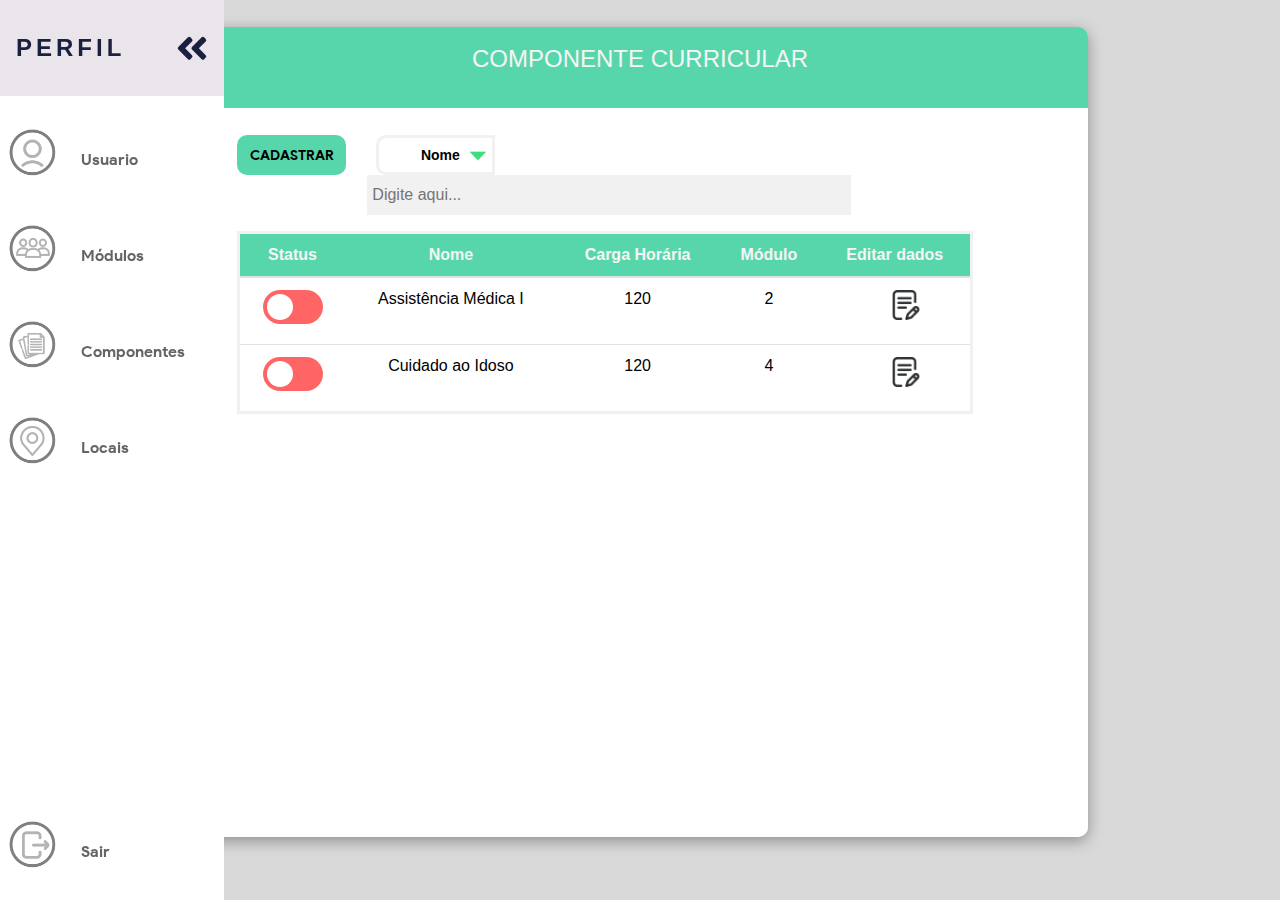
<file: menuComponente.html>
<head>
  <meta name="viewport" content="width=device-width, initial-scale=1.0" />



  <link rel="stylesheet" href="css/bootstrap.min.css" rel="stylesheet">
  <link rel="stylesheet" href="css/style.css" />
  <link href="https://fonts.googleapis.com/css?family=Open+Sans:300,400,700&display=swap"rel="stylesheet"/>



</head>

<body >
  <div class="quadro">
      <div class="topo">
          <h4>COMPONENTE CURRICULAR</h4>
      </div>
      <div class="centro">
          <div class="row">
              <div class="col-md-2">
                  <button type="submit" class="cadastrarComponente btnCadastro">CADASTRAR</button>
              </div>
              <div class="col-md-9">
                 <div class="form-group">
                    <select name="" id="" class="select opcaoComponente">
                        <option value="">Nome</option>
                        <option value="">Módulo</option>
                    </select>
                    <input type="search" name="" id="" class="inputPesquisa pesquisaComponente " placeholder="Digite aqui...">
                 </div>
              </div>
          </div>
          <div class="row">
              <div class="col-md-11">
                  <div class="table-responsive-md">
                      <table class="table">

                          <thead>
                              <tr>
                                  <th>Status</th>
                                  <th>Nome</th>
                                  <th>Carga Horária</th>
                                  <th>Módulo</th>
                                  <th colspan="2">Editar dados</th>
                              </tr>
                          </thead>

                          <tbody>

                              <tr>
                                <td><label class="switch">
                                    <input type="checkbox">
                                      <span class="slider round"></span>
                                </label></td>
                                  <td>Assistência Médica I</td>
                                  <td>120</td>
                                  <td>2</td>
                                  <td><span > <img src="icon/writing (1).png" alt="Editar" class="icon2"></span></td>
                                  <td><span > </span></td>
                              </tr>

                              <tr>
                                <td><label class="switch">
                                    <input type="checkbox">
                                      <span class="slider round"></span>
                                </label></td>
                                  <td>Cuidado ao Idoso</td>
                                  <td>120</td>
                                  <td>4</td>
                                  <td><span > <img src="icon/writing (1).png" alt="Editar" class="icon2"></span></td>
                                  <td><span ></span></td>
                              </tr>

                          </tbody>
                      </table>
                  </div>
              </div>
          </div>


      </div>
  </div>


  <div class="fundo"></div>


  <nav class="sidebar">
    <ul class="side-nav">
      <li class="logo">
        <a href="#" class="side-link">
          <span class="link-text logo-text">Perfil</span>
          <svg
            aria-hidden="true"
            focusable="false"
            data-prefix="fad"
            data-icon="angle-double-right"
            role="img"
            xmlns="http://www.w3.org/2000/svg"
            viewBox="0 0 448 512"
            class="svg-inline--fa fa-angle-double-right fa-w-14 fa-5x"
          >
            <g class="fa-group">
              <path
                fill="currentColor"
                d="M224 273L88.37 409a23.78 23.78 0 0 1-33.8 0L32 386.36a23.94 23.94 0 0 1 0-33.89l96.13-96.37L32 159.73a23.94 23.94 0 0 1 0-33.89l22.44-22.79a23.78 23.78 0 0 1 33.8 0L223.88 239a23.94 23.94 0 0 1 .1 34z"
                class="fa-secondary"
              ></path>
              <path
                fill="currentColor"
                d="M415.89 273L280.34 409a23.77 23.77 0 0 1-33.79 0L224 386.26a23.94 23.94 0 0 1 0-33.89L320.11 256l-96-96.47a23.94 23.94 0 0 1 0-33.89l22.52-22.59a23.77 23.77 0 0 1 33.79 0L416 239a24 24 0 0 1-.11 34z"
                class="fa-primary"
              ></path>
            </g>
          </svg>
        </a>
      </li>

      <li class="side-item">
        <a href="menuUsuario.html" class="side-link">

        <img  src='media/ICON USER.png' class="icon" >   <span class="link-text" >Usuario</span>
        </a>
      </li>

      <li class="side-item">
        <a href="menuModulo.html" class="side-link">
        <img  src='media/grup.png' class="icon" > <span class="link-text" >Módulos</span>
        </a>
      </li>
      <li class="side-item">
        <a href="menuComponente.html" class="side-link">
        <img  src='media/materia.png' class="icon" > <span class="link-text" >Componentes</span>
        </a>
      </li>

      <li class="side-item">
        <a href="menuLocal.html" class="side-link">
        <img  src='media/local.png' class="icon" > <span class="link-text" >Locais</span>
        </a>
      </li>




      <li class="side-item" id="themeButton">
        <a href="#" class="side-link">
          <img  src='media/sair.png' class="icon" > <span class="link-text" >Sair</span>
        </a>
      </li>
    </ul>
  </nav>

  <!--Modal Cadastro-->
  <div class="modal fade" id="modalCadastroComponente" tabindex="-1" role="dialog" aria-labelledby="exampleModalCenterTitle" aria-hidden="true">
      <div class="modal-dialog modal-dialog-centered" role="document">
        <div class="modal-content">
          <div class="modal-header">
            <button type="button" class="close" data-dismiss="modal" aria-label="Close">
              <span aria-hidden="true">&times;</span>
            </button>
          </div>
          <div class="modal-body">
              <div class="form-group">
                  <div class="row">
                      <div class="col-md-12">
                          <label for="">Nome</label>
                          <input type="text" class="cadastrarNmComponente form-control" placeholder="Ex: Tratamento de Gestantes">
                      </div>
                  </div>

                  <div class="row">
                      <div class="col-md-12">
                          <label for="">Carga Horária</label>
                          <input type="number" class="cadastrarCargaComponente form-control" placeholder="Ex: 120">
                      </div>
                  </div>

                  <div class="row">
                      <div class="col-md-12">
                          <label for="">Local de Estágio</label>
                          <select name="" id="" class=" cadastrarLocalComponente form-control">
                              <option value="Hospital">Hospital Regional de Itanhaém</option>
                          </select>
                      </div>
                  </div>

                  <div class="row">
                      <div class="col-md-12">
                          <label for="">Módulo</label>
                          <select type="text" class="cadastrarModuloComponente form-control">
                              <option value="2">2</option>
                              <option value="4">4</option>


                          </select>
                      </div>
                  </div>

              </div>
          </div>
          <div class="modal-footer">
            <button type="button" class="btnCadastro btnCadastrarUsuario">CADASTRAR COMPONENTE</button>
          </div>
        </div>
      </div>
    </div>


<script src="js/jquery-3.4.1.min.js"></script>
<script src="js/bootstrap.min.js"></script>
<script src="js/principal.js"></script>

</body>
</file>
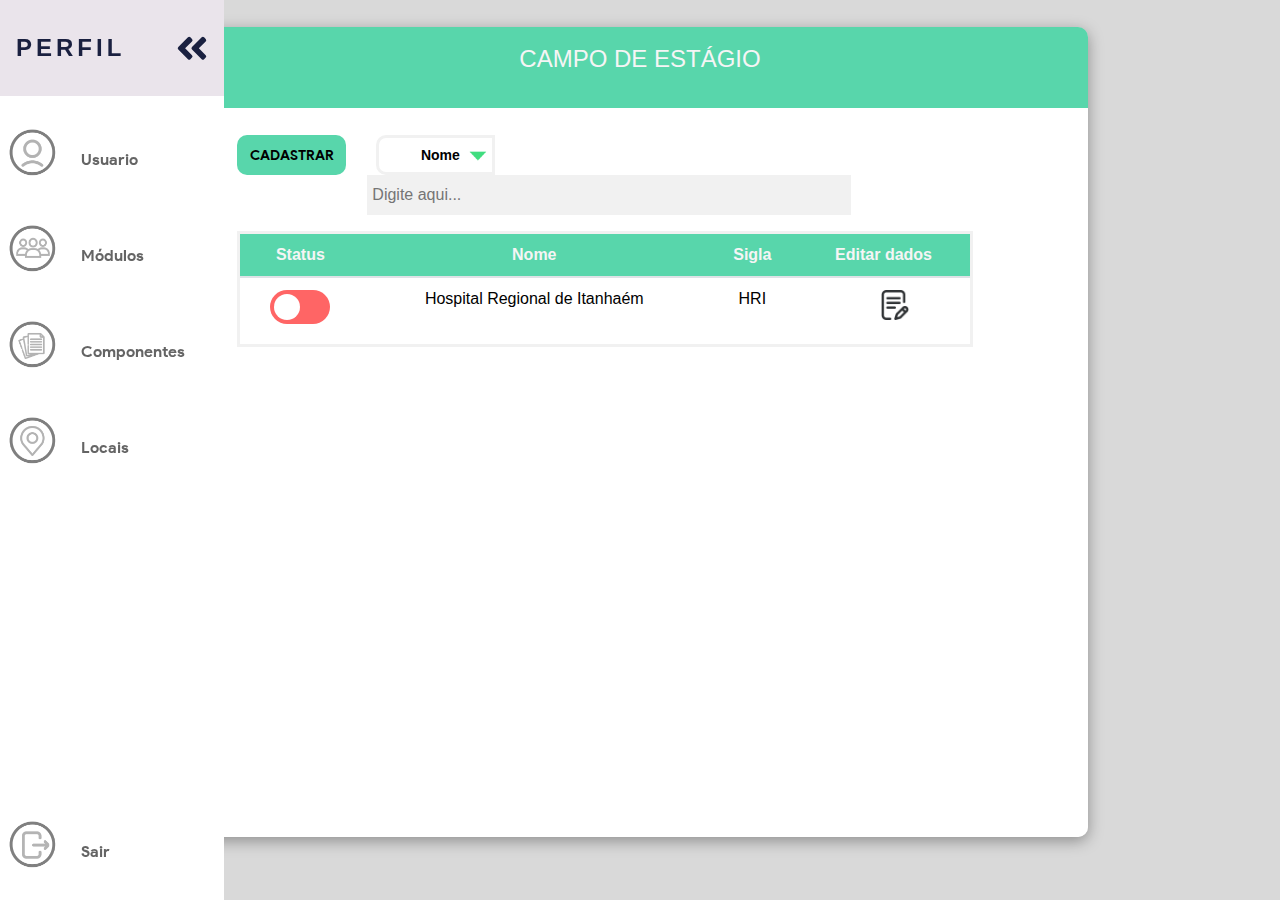
<file: menuLocal.html>
<head>
  <meta name="viewport" content="width=device-width, initial-scale=1.0" />



  <link rel="stylesheet" href="css/bootstrap.min.css" rel="stylesheet">
  <link rel="stylesheet" href="css/style.css" />
  <link href="https://fonts.googleapis.com/css?family=Open+Sans:300,400,700&display=swap"rel="stylesheet"/>



</head>

<body >
  <div class="quadro">
      <div class="topo">
          <h4>CAMPO DE ESTÁGIO</h4>
      </div>
      <div class="centro">
          <div class="row">
              <div class="col-md-2">
                  <button type="submit" class="cadastrarLocal btnCadastro">CADASTRAR</button>
              </div>
              <div class="col-md-9">
                 <div class="form-group">
                    <select name="" id="" class="select opcaoLocal">
                        <option value="">Nome</option>
                        <option value="">Sigla</option>
                    </select>
                    <input type="search" name="" id="" class="inputPesquisa pesquisaComponente " placeholder="Digite aqui...">
                 </div>
              </div>
          </div>
          <div class="row">
              <div class="col-md-11">
                  <div class="table-responsive-md">
                      <table class="table">

                          <thead>
                              <tr>
                                  <th>Status</th>
                                  <th>Nome</th>
                                  <th>Sigla</th>
                                  <th colspan="2">Editar dados</th>
                              </tr>
                          </thead>

                          <tbody>
                              <tr>
                                <td><label class="switch">
                                    <input type="checkbox">
                                      <span class="slider round"></span>
                                </label></td>
                                  <td>Hospital Regional de Itanhaém</td>
                                  <td>HRI</td>
                                  <td><span > <img src="icon/writing (1).png" alt="Editar" class= "icon2"></span></td>
                                  <td><span ></span></td>
                              </tr>

                          </tbody>
                      </table>
                  </div>
              </div>
          </div>


      </div>
  </div>


  <div class="fundo"></div>


  <nav class="sidebar">
    <ul class="side-nav">
      <li class="logo">
        <a href="#" class="side-link">
          <span class="link-text logo-text">Perfil</span>
          <svg
            aria-hidden="true"
            focusable="false"
            data-prefix="fad"
            data-icon="angle-double-right"
            role="img"
            xmlns="http://www.w3.org/2000/svg"
            viewBox="0 0 448 512"
            class="svg-inline--fa fa-angle-double-right fa-w-14 fa-5x"
          >
            <g class="fa-group">
              <path
                fill="currentColor"
                d="M224 273L88.37 409a23.78 23.78 0 0 1-33.8 0L32 386.36a23.94 23.94 0 0 1 0-33.89l96.13-96.37L32 159.73a23.94 23.94 0 0 1 0-33.89l22.44-22.79a23.78 23.78 0 0 1 33.8 0L223.88 239a23.94 23.94 0 0 1 .1 34z"
                class="fa-secondary"
              ></path>
              <path
                fill="currentColor"
                d="M415.89 273L280.34 409a23.77 23.77 0 0 1-33.79 0L224 386.26a23.94 23.94 0 0 1 0-33.89L320.11 256l-96-96.47a23.94 23.94 0 0 1 0-33.89l22.52-22.59a23.77 23.77 0 0 1 33.79 0L416 239a24 24 0 0 1-.11 34z"
                class="fa-primary"
              ></path>
            </g>
          </svg>
        </a>
      </li>

      <li class="side-item">
        <a href="menuUsuario.html" class="side-link">

        <img  src='media/ICON USER.png' class="icon" >   <span class="link-text" >Usuario</span>
        </a>
      </li>

      <li class="side-item">
        <a href="menuModulo.html" class="side-link">
        <img  src='media/grup.png' class="icon" > <span class="link-text" >Módulos</span>
        </a>
      </li>
      <li class="side-item">
        <a href="menuComponente.html" class="side-link">
        <img  src='media/materia.png' class="icon" > <span class="link-text" >Componentes</span>
        </a>
      </li>

      <li class="side-item">
        <a href="menuLocal.html" class="side-link">
        <img  src='media/local.png' class="icon" > <span class="link-text" >Locais</span>
        </a>
      </li>




      <li class="side-item" id="themeButton">
        <a href="#" class="side-link">
          <img  src='media/sair.png' class="icon" > <span class="link-text" >Sair</span>
        </a>
      </li>
    </ul>
  </nav>

  <!--Modal Cadastro-->
  <div class="modal fade" id="modalCadastroLocal" tabindex="-1" role="dialog" aria-labelledby="exampleModalCenterTitle" aria-hidden="true">
      <div class="modal-dialog modal-dialog-centered" role="document">
        <div class="modal-content">
          <div class="modal-header">
            <button type="button" class="close" data-dismiss="modal" aria-label="Close">
              <span aria-hidden="true">&times;</span>
            </button>
          </div>
          <div class="modal-body">
              <div class="form-group">
                  <div class="row">
                      <div class="col-md-12">
                          <label for="">Nome</label>
                          <input type="text" class="cadastrarNmLocal form-control" placeholder="Ex: Hospital Regional">
                      </div>
                  </div>

                  <div class="row">
                      <div class="col-md-12">
                          <label for="">Endereço</label>
                          <input type="text" class="cadastrarEnderecoLocal form-control" placeholder="Ex: R. Pavão, 222 - Praia Grande - SP">
                      </div>
                  </div>

                  <div class="row">
                      <div class="col-md-12">
                          <label for="">Sigla</label>
                          <input type="text" class="cadastrarEnderecoLocal form-control" placeholder="Ex: HR">

                      </div>
                  </div>

              </div>
          </div>
          <div class="modal-footer">
            <button type="button" class="btnCadastro btnCadastrarUsuario">CADASTRAR CAMPO</button>
          </div>
        </div>
      </div>
    </div>


<script src="js/jquery-3.4.1.min.js"></script>
<script src="js/bootstrap.min.js"></script>
<script src="js/principal.js"></script>

</body>
</file>
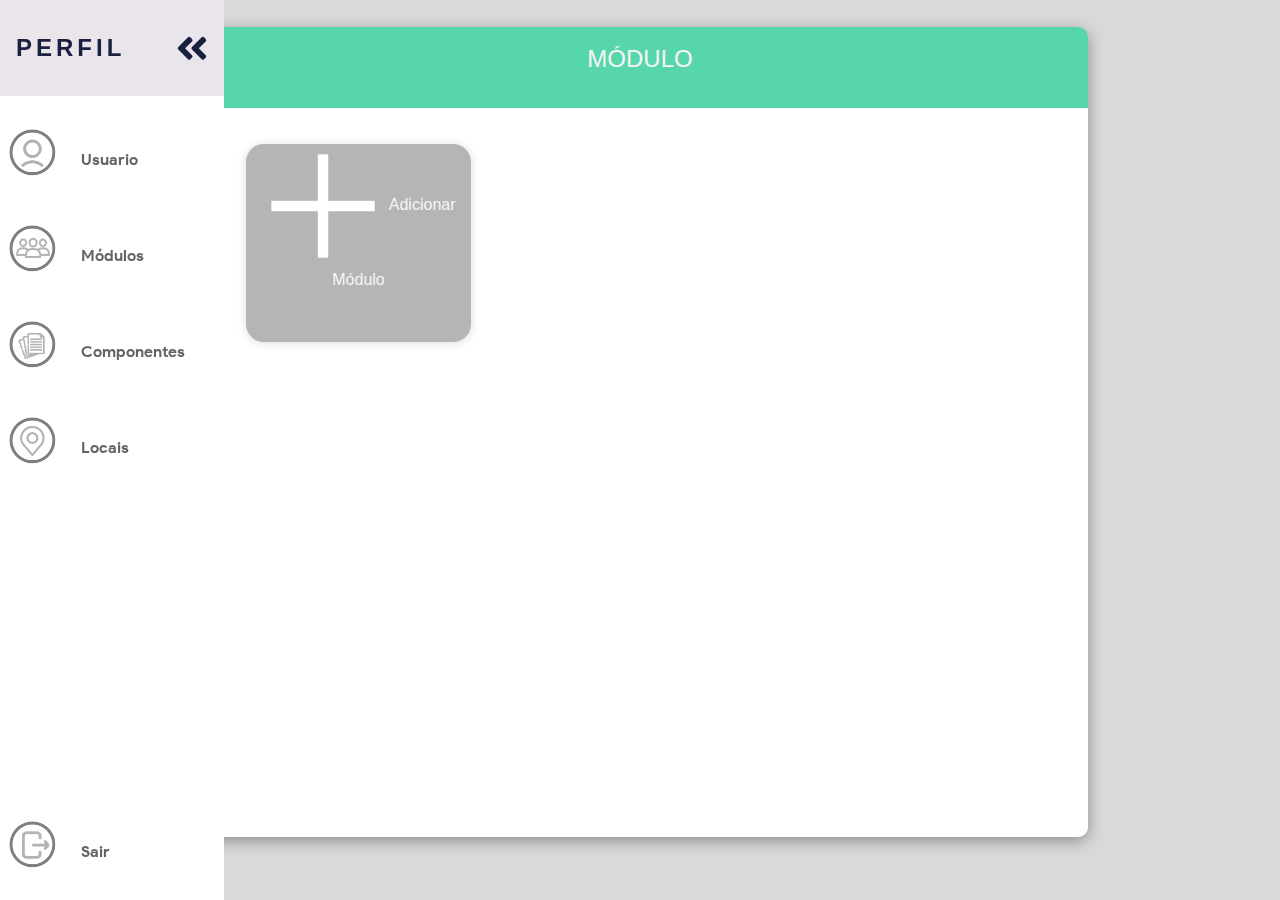
<file: menuModulo.html>
<head>
  <meta name="viewport" content="width=device-width, initial-scale=1.0" />
  


  <link rel="stylesheet" href="css/bootstrap.min.css" rel="stylesheet">
  <link rel="stylesheet" href="css/style.css" />
  <link href="https://fonts.googleapis.com/css?family=Open+Sans:300,400,700&display=swap"rel="stylesheet"/>

  
  
</head>

<body >
  <div class="quadro">
      <div class="topo">
          <h4>MÓDULO</h4>
      </div>
      <div class="centro">  
                  <div class="quadroModulo cadastrarModulo">
                      <img src="icon/iconeCruz.png" alt="">
                      <span class="tituloAdicionar">Adicionar Módulo</span>
                </div>                
      </div>

              

              
      </div>
  </div>
  

  <div class="fundo"></div>


  <nav class="sidebar">
    <ul class="side-nav">
      <li class="logo">
        <a href="#" class="side-link">
          <span class="link-text logo-text">Perfil</span>
          <svg
            aria-hidden="true"
            focusable="false"
            data-prefix="fad"
            data-icon="angle-double-right"
            role="img"
            xmlns="http://www.w3.org/2000/svg"
            viewBox="0 0 448 512"
            class="svg-inline--fa fa-angle-double-right fa-w-14 fa-5x"
          >
            <g class="fa-group">
              <path
                fill="currentColor"
                d="M224 273L88.37 409a23.78 23.78 0 0 1-33.8 0L32 386.36a23.94 23.94 0 0 1 0-33.89l96.13-96.37L32 159.73a23.94 23.94 0 0 1 0-33.89l22.44-22.79a23.78 23.78 0 0 1 33.8 0L223.88 239a23.94 23.94 0 0 1 .1 34z"
                class="fa-secondary"
              ></path>
              <path
                fill="currentColor"
                d="M415.89 273L280.34 409a23.77 23.77 0 0 1-33.79 0L224 386.26a23.94 23.94 0 0 1 0-33.89L320.11 256l-96-96.47a23.94 23.94 0 0 1 0-33.89l22.52-22.59a23.77 23.77 0 0 1 33.79 0L416 239a24 24 0 0 1-.11 34z"
                class="fa-primary"
              ></path>
            </g>
          </svg>
        </a>
      </li>

      <li class="side-item">
        <a href="menuUsuario.html" class="side-link">

        <img  src='media/ICON USER.png' class="icon" >   <span class="link-text" >Usuario</span>
        </a>
      </li>

      <li class="side-item">
        <a href="menuModulo.html" class="side-link">
        <img  src='media/grup.png' class="icon" > <span class="link-text" >Módulos</span>
        </a>
      </li>
      <li class="side-item">
        <a href="menuComponente.html" class="side-link">
        <img  src='media/materia.png' class="icon" > <span class="link-text" >Componentes</span>
        </a>
      </li>

      <li class="side-item">
        <a href="menuLocal.html" class="side-link">
        <img  src='media/local.png' class="icon" > <span class="link-text" >Locais</span>
        </a>
      </li>




      <li class="side-item" id="themeButton">
        <a href="#" class="side-link">
          <img  src='media/sair.png' class="icon" > <span class="link-text" >Sair</span>
        </a>
      </li>
    </ul>
  </nav>

  <!--Modal Cadastro-->
  <div class="modal fade" id="modalCadastroModulo" tabindex="-1" role="dialog" aria-labelledby="exampleModalCenterTitle" aria-hidden="true">
      <div class="modal-dialog modal-dialog-centered" role="document">
        <div class="modal-content">
          <div class="modal-header">
            <button type="button" class="close" data-dismiss="modal" aria-label="Close">
              <span aria-hidden="true">&times;</span>
            </button>
          </div>
          <div class="modal-body">
              <div class="form-group">
                  <div class="row">
                      <div class="col-md-12">
                          <label for="">Data Inicial</label>
                          <input type="date" class="form-control cadastrarDataInicialModulo" placeholder="Ex: 01/01/2020">
                      </div>
                  </div>

                  

                  <div class="row">
                      <div class="col-md-12">
                          <label for="">Data Final</label>
                          <input type="date" class="cadastrarDataFinalModulo form-control" placeholder="Ex: 09/09/2020">
                      </div>
                  </div>

                  <div class="row">
                    <div class="col-md-12">
                        <label for="">Sigla</label>
                        <input type="text" class="cadastrarSiglaModulo form-control" placeholder="Ex: 4ENF2">
                    </div>
                </div>

              </div>
          </div>
          <div class="modal-footer">
            <button type="button" class="btnCadastro btnCadastrarModulo">CADASTRAR MÓDULO</button>
          </div>
        </div>
      </div>
    </div>


<script src="js/jquery-3.4.1.min.js"></script>
<script src="js/bootstrap.min.js"></script>
<script src="js/principal.js"></script>
<script src="js/funcoesModulo.js"></script>


</body>
</file>
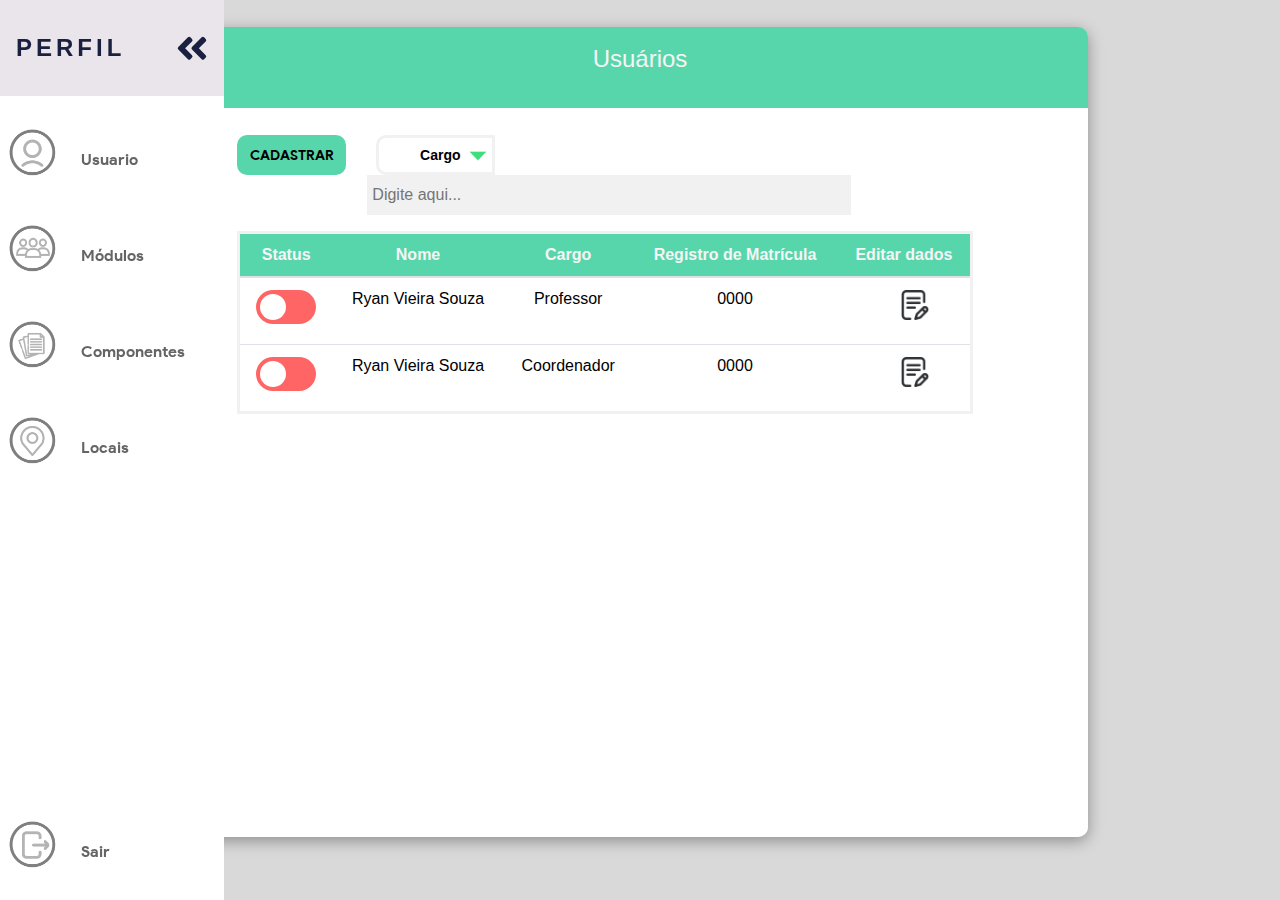
<file: menuUsuario.html>
<head>
  <meta name="viewport" content="width=device-width, initial-scale=1.0" />



  <link rel="stylesheet" href="css/bootstrap.min.css" rel="stylesheet">
  <link rel="stylesheet" href="css/style.css" />
  <link href="https://fonts.googleapis.com/css?family=Open+Sans:300,400,700&display=swap"rel="stylesheet"/>



</head>

<body >
  <div class="quadro">
      <div class="topo">
          <h4>Usuários</h4>
      </div>
      <div class="centro">
          <div class="row">
              <div class="col-md-2">
                  <button type="submit" class="cadastrarUsuario btnCadastro">CADASTRAR</button>
              </div>
              <div class="col-md-9">
                 <div class="form-group">
                    <select name="" id="" class="select opcaoUsuario">
                        <option value="">Cargo</option>
                        <option value="">Nome</option>
                        <option value="">RM</option>
                    </select>
                    <input type="search" name="" id="" class="inputPesquisa pesquisaUsuario " placeholder="Digite aqui...">
                 </div>
              </div>
          </div>
          <div class="row">
              <div class="col-md-11">
                  <div class="table-responsive-md">
                      <table class="table">

                          <thead>
                              <tr>
                                  <th>Status</th>
                                  <th>Nome</th>
                                  <th>Cargo</th>
                                  <th>Registro de Matrícula</th>
                                  <th colspan="2">Editar dados</th>
                              </tr>
                          </thead>

                          <tbody>

                              <tr>
                                  <td><label class="switch">
                                      <input type="checkbox">
                                        <span class="slider round"></span>
                                  </label></td>
                                  <td>Ryan Vieira Souza</td>
                                  <td>Professor</td>
                                  <td>0000</td>
                                  <td><span > <img src="icon/writing (1).png" alt="" class= "icon2"></span></td>
                                  <td></span></td>
                              </tr>

                              <tr>
                                <td><label class="switch">
                                    <input type="checkbox">
                                      <span class="slider round"></span>
                                </label></td>
                                  <td>Ryan Vieira Souza</td>
                                  <td>Coordenador</td>
                                  <td>0000</td>
                                  <td><span > <img src="icon/writing (1).png" alt=""  class= "icon2"></span></td>
                                  <td><span ></span></td>
                              </tr>

                          </tbody>
                      </table>
                  </div>
              </div>
          </div>


      </div>
  </div>


  <div class="fundo"></div>


  <nav class="sidebar">
    <ul class="side-nav">
      <li class="logo">
        <a href="#" class="side-link">
          <span class="link-text logo-text">Perfil</span>
          <svg
            aria-hidden="true"
            focusable="false"
            data-prefix="fad"
            data-icon="angle-double-right"
            role="img"
            xmlns="http://www.w3.org/2000/svg"
            viewBox="0 0 448 512"
            class="svg-inline--fa fa-angle-double-right fa-w-14 fa-5x"
          >
            <g class="fa-group">
              <path
                fill="currentColor"
                d="M224 273L88.37 409a23.78 23.78 0 0 1-33.8 0L32 386.36a23.94 23.94 0 0 1 0-33.89l96.13-96.37L32 159.73a23.94 23.94 0 0 1 0-33.89l22.44-22.79a23.78 23.78 0 0 1 33.8 0L223.88 239a23.94 23.94 0 0 1 .1 34z"
                class="fa-secondary"
              ></path>
              <path
                fill="currentColor"
                d="M415.89 273L280.34 409a23.77 23.77 0 0 1-33.79 0L224 386.26a23.94 23.94 0 0 1 0-33.89L320.11 256l-96-96.47a23.94 23.94 0 0 1 0-33.89l22.52-22.59a23.77 23.77 0 0 1 33.79 0L416 239a24 24 0 0 1-.11 34z"
                class="fa-primary"
              ></path>
            </g>
          </svg>
        </a>
      </li>

      <li class="side-item">
        <a href="menuUsuario.html" class="side-link">

        <img  src='media/ICON USER.png' class="icon" >   <span class="link-text" >Usuario</span>
        </a>
      </li>

      <li class="side-item">
        <a href="menuModulo.html" class="side-link">
        <img  src='media/grup.png' class="icon" > <span class="link-text" >Módulos</span>
        </a>
      </li>
      <li class="side-item">
        <a href="menuComponente.html" class="side-link">
        <img  src='media/materia.png' class="icon" > <span class="link-text" >Componentes</span>
        </a>
      </li>

      <li class="side-item">
        <a href="menuLocal.html" class="side-link">
        <img  src='media/local.png' class="icon" > <span class="link-text" >Locais</span>
        </a>
      </li>




      <li class="side-item" id="themeButton">
        <a href="#" class="side-link">
          <img  src='media/sair.png' class="icon" > <span class="link-text" >Sair</span>
        </a>
      </li>
    </ul>
  </nav>

  <!--Modal Cadastro-->
  <div class="modal fade" id="modalCadastroUsuario" tabindex="-1" role="dialog" aria-labelledby="exampleModalCenterTitle" aria-hidden="true">
      <div class="modal-dialog modal-dialog-centered" role="document">
        <div class="modal-content">
          <div class="modal-header">
            <button type="button" class="close" data-dismiss="modal" aria-label="Close">
              <span aria-hidden="true">&times;</span>
            </button>
          </div>
          <div class="modal-body">
              <div class="form-group">
                  <div class="row">
                      <div class="col-md-12">
                          <label for="">Nome</label>
                          <input type="text" class="cadastrarNmUsuario form-control" placeholder="Ex: Pedro Henrique Gomes">
                      </div>
                  </div>

                  <div class="row">
                      <div class="col-md-12">
                          <label for="">Registro de Matrícula</label>
                          <input type="text" class="cadastrarRmUsuario form-control" placeholder="Ex: 0000">
                      </div>
                  </div>

                  <div class="row">
                      <div class="col-md-12">
                          <label for="">E-Mail</label>
                          <input type="text" class="cadastrarEmailUsuario form-control" placeholder="Ex: pedro@gmail.com.br">
                      </div>
                  </div>

                  <div class="row">
                      <div class="col-md-12">
                          <label for="">CPF</label>
                          <input type="text" class="cadastrarCPFUsuario form-control" placeholder="Ex: 000.000.000-00">
                      </div>
                  </div>

                  <div class="row">
                      <div class="col-md-12">
                          <label for="">Cargo</label>
                          <select type="text" class="cadastrarCargoUsuario form-control">
                              <option value="Coordenador">Coordenador</option>
                              <option value="Professor">Professor</option>


                          </select>
                      </div>
                  </div>

                  <div class="row">
                      <div class="col-md-12">
                          <label for="">Telefone</label>
                          <input type="tel" class="cadastrarTelefoneUsuario form-control" placeholder="Ex: (00) 0000-0000">
                      </div>
                  </div>


              </div>
          </div>
          <div class="modal-footer">
            <button type="button" class="btnCadastro btnCadastrarUsuario">CADASTRAR USUÁRIO</button>
          </div>
        </div>
      </div>
    </div>


<script src="js/jquery-3.4.1.min.js"></script>
<script src="js/bootstrap.min.js"></script>
<script src="js/principal.js"></script>

</body>
</file>
<file: css/style.css>
@font-face {
  font-family: "ProductSans";
  src: url("../fonts/Product Sans Bold.ttf");
}

:focus{
  outline: 0;
}
:root {
  font-size: 16px;
  font-family: "ProductSans";
  --text-primary: #1A2040;
  --text-secondary: #1A2040;
  --bg-primary: white;
  --bg-secondary: #46c69a;
  --transition-speed: 600ms;

}


body {
  color: black;
  background-color: rgb(217, 217, 217);
  margin: 0;
  padding: 0;
}

body::-webkit-scrollbar {
  width: 0.25rem;
}

body::-webkit-scrollbar-track {
  background: #1e1e24;
}

body::-webkit-scrollbar-thumb {
  background: #6649b8;
}

/*Quadro*/

.quadro{
  position: fixed;
  padding: 0;
  width: 70%;
  height: 90vh;
  top: 3%;
  left: 15%;
  border-radius: 10px;
  box-shadow: 0px 4px 15px rgba(0, 0, 0, 0.35);
  animation: bounce 2s;
}

.topo{
  position: static;
  width: 100%;
  background-color: #58D6AB;
  border-radius: 10px 10px 0px 0px;
  height: 10%;
  text-align: center;
  color: whitesmoke;
  padding-top: 2vh;
}

.centro{
  position: static;
  width: 100%;
  background-color: white;
  border-radius: 0px 0px 10px 10px;
  height: 90%;
  padding-top: 3vh;
  padding-left: 5vh;
  padding-right: 5vh;
  overflow:auto;
  overflow-x: hidden;
}


/*Sidebar*/
.icon{
  width:65px;
  height:65px;

}

.sidebar {
  position: fixed;
  background-color: var(--bg-primary);
  transition: width 600ms ease;
}

.side-nav {
  list-style: none;
  padding: 0;
  margin: 0;
  display: flex;
  flex-direction: column;
  align-items: center;
  height: 100%;
}

.side-item {
  width: 100%;
  background: var(--bg-primary);
  font-family: 'ProductSans';

}

.side-item:last-child {
  margin-top: auto;
}

.side-link {
  display: flex;
  align-items: center;
  height: 6rem;
  color: var(--text-primary);
  text-decoration: none;
  filter: grayscale(100%) opacity(0.7);
  transition: var(--transition-speed);
}

.side-link:hover {
  filter: grayscale(0%) opacity(1);
  background: #EAE4EB;
  color: var(--text-secondary);

}

.link-text {
  display: none;
  margin-left: 1rem;
  transition: var(--transition-speed);
  white-space: nowrap;
  overflow: hidden;
  text-overflow: clip;

}

.side-link svg {
  width: 9.5rem;
  min-width: 2rem;
  margin: 0 1.5rem;
}

.fa-primary {
  color: #1A2040;

}

.fa-secondary {
  color: #1A2040;
}

.fa-primary,
.fa-secondary {
  transition: var(--transition-speed);
}

.logo {
  font-weight: bold;
  text-transform: uppercase;
  margin-bottom: 1rem;
  text-align: center;
  color: var(--text-secondary);
  background: var(--bg-secondary);
  font-size: 1.5rem;
  letter-spacing: 0.3ch;
  width: 100%;
}

.logo svg {
  transform: rotate(0deg);
  transition: var(--transition-speed);
}

.logo-text
{
  display: inline;
  position: absolute;
  left: -999px;
  transition: var(--transition-speed);
}

.sidebar:hover .logo svg {
  transform: rotate(-180deg);
}

/* Small screens */
@media only screen and (max-width: 600px) {
  .sidebar {
    bottom: 0;
    width: 100vw;
    height: 5rem;
  }

  .logo {
    display: none;
  }

  .side-nav {
    flex-direction: row;
  }

  .side-link {
    justify-content: center;
  }

  main {
    margin: 0;
  }
}

/* Large screens */
@media only screen and (min-width: 600px) {
  .sidebar {
    top: 0;
    width: 5rem;
    height: 100vh;
  }

  .sidebar:hover {
    width: 14rem;
  }

  .sidebar:hover .link-text {
    display: inline;
  }

  .sidebar:hover .logo svg
  {
    margin-left: 11rem;
  }

  .sidebar:hover .logo-text
  {
    left: 0px;
  }
}

.dark {
  --text-primary: #b6b6b6;
  --text-secondary: #ececec;
  --bg-primary: #23232e;
  --bg-secondary: #141418;
}



.theme-icon {
  display: none;
}

.dark #darkIcon {
  display: block;
}

/*Componentes Repetitivos*/

table{
  border: 3px solid #F1F1F1;
  box-sizing: border-box;
  text-align: center;
}

table thead{
  background: #58D6AB;
  color: whitesmoke;
}

.select{
  width: 119px;
  height: 40px;
  background: #FFFFFF;
  border: 3px solid #F1F1F1;
  border-radius: 10px 0px 0px 10px;
  font-size: 14px;
  font-weight: bold;
  text-align: center;
  padding-left: 1vh;
  -webkit-appearance:none;
  background: url("../icon/iconSelect.png") 95.5% 50% no-repeat;
}

.inputPesquisa{
  height: 40px;
  width: 81%;
  background: #F1F1F1;
  border: 5px solid #F1F1F1;
  padding: 0;
  margin-left: -1vh;

}

.btnCadastro{
  width: 100%;
  height: 40px;
  border: none;
  background: #58D6AB;
  border-radius: 10px;
  font-family: "ProductSans";
  font-size: 14px;
  font-weight: bold;
}


/*Componentes Repetitivos - Status*/
.desativado{
  width: 103px;
  height: 32px;
  background: #FF6565;
  border: 3px solid #FF6565;
  box-sizing: border-box;
  border-radius: 10px;
  text-align: center;
  font-family: 'ProductSans';
  font-size: 15px;
  display:inline-block;
  color: whitesmoke;
}

.ativado{
  width: 103px;
  height: 32px;
  background: #58D6AB;
  border: 3px solid #58D6AB;
  box-sizing: border-box;
  border-radius: 10px;
  text-align: center;
  font-family: 'ProductSans';
  font-size: 15px;
  display:inline-block;
  color: whitesmoke;
}
/*usuarios*/

.h4{
  font-family: "ProductSans";
}

/*Modal - Componentes */

label{
  color: #747474;
  font-weight: bold;
  font-size: 15px;
  font-family: "ProductSans";
}

.modal-content{
  width: 70%;
border-radius: 40px;
}

.modal-header{
  border: none;
  height: 0vh;
}

.modal-body input{
  background:  #F4F4F4;
  border-radius: 10px;
  border: 0;
}

.modal-body select{
  border-radius: 10px;
  -webkit-appearance:none;
  background: #f4f4f4 url("../icon/iconSelect.png") 95.5% 50% no-repeat;
  border: 0;

}

.modal-footer{
  border: 0;

}
.icon2{
  width:30px;
  height:30px;
  margin-left: 75%
}


/* check box */
/* The switch - the box around the slider */
.switch {
  position: relative;
  display: inline-block;
  width: 60px;
  height: 34px;
}

/* Hide default HTML checkbox */
.switch input {
  opacity: 0;
  width: 0;
  height: 0;
}

/* The slider */
.slider {
  position: absolute;
  cursor: pointer;
  top: 0;
  left: 0;
  right: 0;
  bottom: 0;
  background-color: #FF6565;
  -webkit-transition: .4s;
  transition: .4s;
}

.slider:before {
  position: absolute;
  content: "";
  height: 26px;
  width: 26px;
  left: 4px;
  bottom: 4px;
  background-color: white;
  -webkit-transition: .4s;
  transition: .4s;
}

input:checked + .slider {
  background-color: #58D6AB;
}

input:focus + .slider {
  box-shadow: 0 0 1px #58D6AB;
}

input:checked + .slider:before {
  -webkit-transform: translateX(26px);
  -ms-transform: translateX(26px);
  transform: translateX(26px);
}

/* Rounded sliders */
.slider.round {
  border-radius: 34px;
}

.slider.round:before {
  border-radius: 50%;
}

/* Componentes - Módulo*/
.quadroModulo{
  text-align: center;
  display: inline-block;
  width: 25vh;
  height: 22vh;
  background: #B5B5B5;
  box-shadow: 0px 1px 10px rgba(0, 0, 0, 0.14);
  border-radius: 18px;
  color: whitesmoke;
  cursor: pointer;
  margin-left: 1vh;
  margin-top: 1vh;
  padding-top: 0;
}

.quadroModulo img{
  width: 55%;
}

.numeroModulo{
  padding-top: 6vh;
  display: inline-block;
  font-weight: bold;
}
.siglaModulo{
  display: inline-block;
}
</file>
